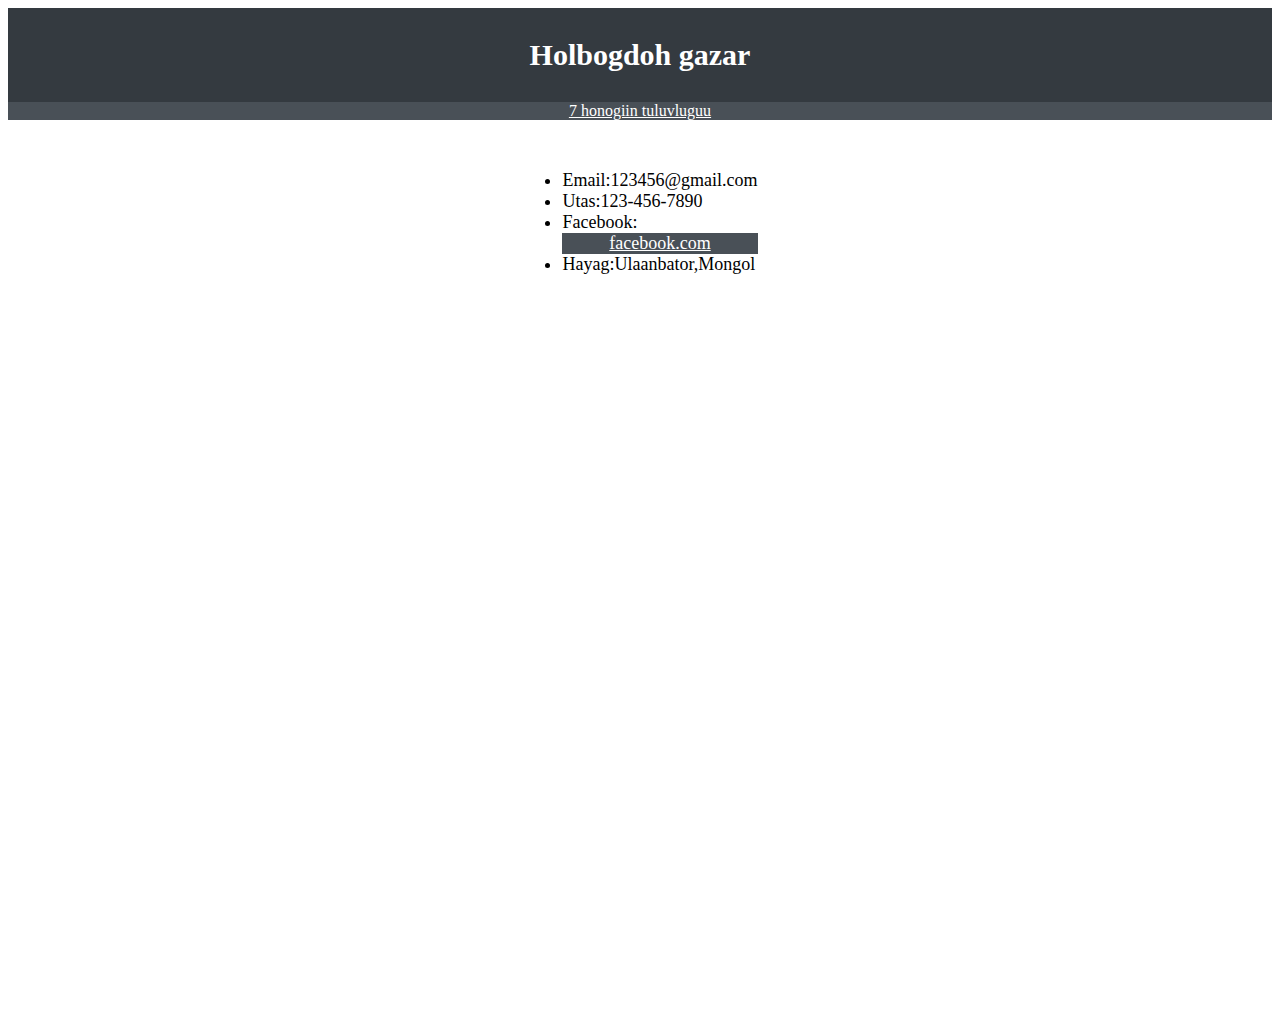
<file: lesson4/index.html>
<!DOCTYPE html>
<html lang="en">
<head>
    <meta charset="UTF-8">
    <meta name="viewport" content="width=device-width, initial-scale=1.0">
    <title>Document</title>
    <link rel="stylesheet" href="style.css">
</head>
<body>
    <header>             
        <div class="tiv">
            <h1>Holbogdoh gazar</h1>
        </div>
        <div>
            <a href="hobby.html">7 honogiin tuluvluguu</a>
        </div>
    </header>
    <main>
        <ul class="ulli">
            <li>Email:123456@gmail.com</li>
            <li>Utas:123-456-7890</li>
            <li>Facebook:<a href="https://www.facebook.com/">facebook.com</a></li>
            <li>Hayag:Ulaanbator,Mongol</li>
        </ul>
    </main>
    <footer>
    </footer>
</body>
</html>
</file>
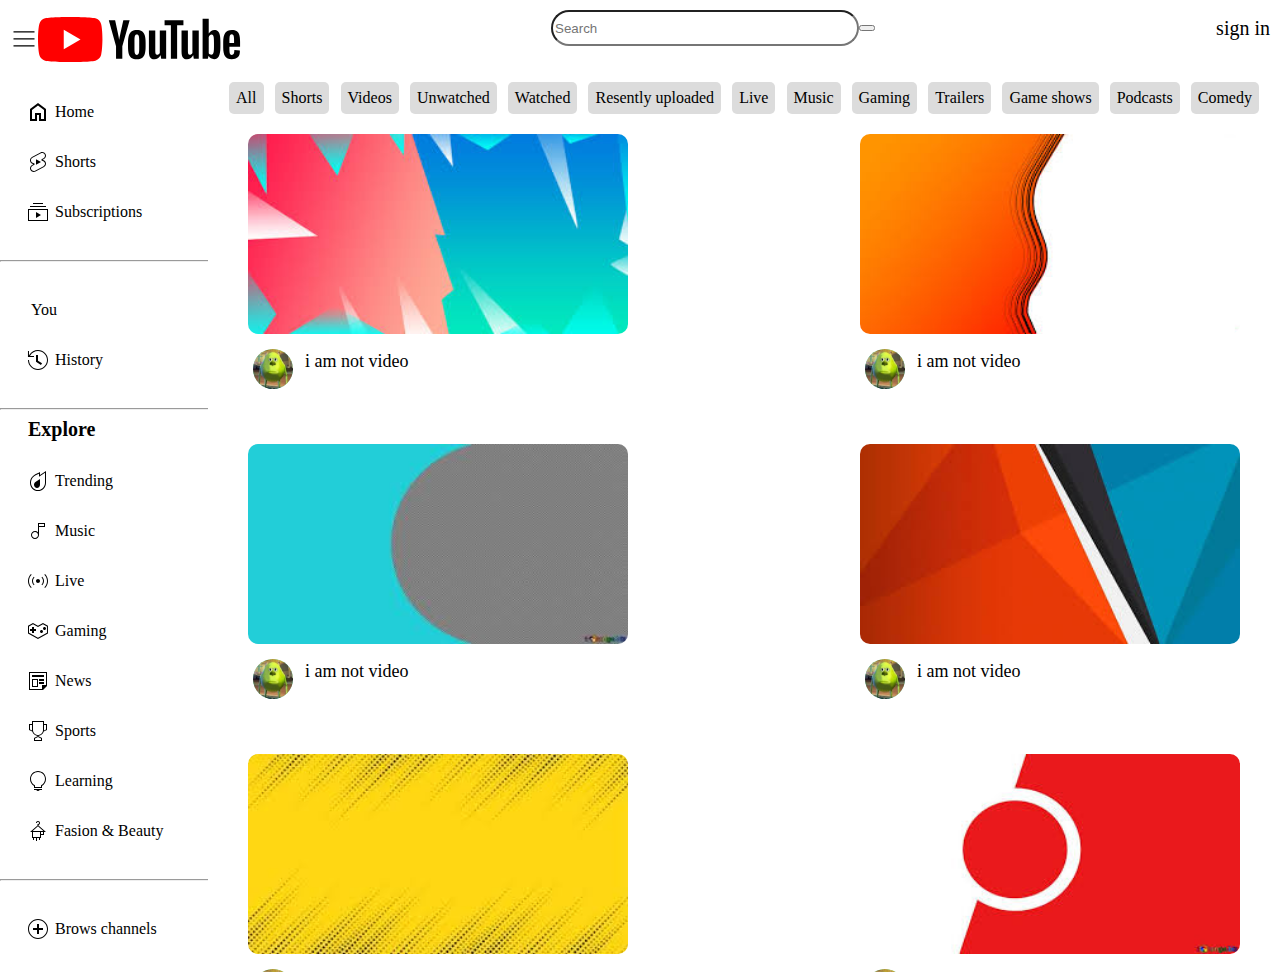
<file: lesson7/index.html>
<!DOCTYPE html>
<html lang="en">
  <head>
    <meta charset="UTF-8" />
    <meta name="viewport" content="width=device-width, initial-scale=1.0" />
    <title>Document</title>
    <link rel="stylesheet" href="style.css" />
  </head>
  <body>
    <header>
      <div class="youtube">
        <img src="icons/menu.svg" class="img3" />
        <img src="youtube.svg" />
      </div>
      <div class="nav-middle">
        <form action="" class="searchbox">
          <input type="text" placeholder="Search" />
          <button><i class="fa-solid fa-magnifying-glass"></i></button>
        </form>
      </div>
      <div class="signin">sign in</div>
    </header>
    <main class="container">
      <div class="menu">
        <div class="menudivs">
          <div class="menu1">
            <img src="icons/home_FILL0_wght400_GRAD0_opsz24.svg" alt="" />
            <p>Home</p>
          </div>
          <div class="menu1">
            <img src="icons/shorts.svg" alt="" />
            <p>Shorts</p>
          </div>
          <div class="menu1">
            <img src="icons/subscriptions.svg" alt="" />
            <p>Subscriptions</p>
          </div>
        </div>
        <hr />
        <div class="menudivs">
          <div class="menu1">
            <p>You</p>
          </div>
          <div class="menu1">
            <img src="icons/history.svg" alt="" />
            <p>History</p>
          </div>
        </div>
        <hr />
        <h1>Explore</h1>
        <div class="menudivs">
          <div class="menu1">
            <img src="icons/trending.svg" alt="" />
            <p>Trending</p>
          </div>
          <div class="menu1">
            <img src="icons/music.svg" alt="" />
            <p>Music</p>
          </div>
          <div class="menu1">
            <img src="icons/live.svg" alt="" />
            <p>Live</p>
          </div>
          <div class="menu1">
            <img src="icons/gaming.svg" alt="" />
            <p>Gaming</p>
          </div>
          <div class="menu1">
            <img src="icons/news.svg" alt="" />
            <p>News</p>
          </div>
          <div class="menu1">
            <img src="icons/sports.svg" alt="" />
            <p>Sports</p>
          </div>
          <div class="menu1">
            <img src="icons/learning.svg" alt="" />
            <p>Learning</p>
          </div>
          <div class="menu1">
            <img src="icons/fashion.svg" alt="" />
            <p>Fasion & Beauty</p>
          </div>
        </div>
        <hr />
        <div class="menudivs">
          <div class="menu1">
            <img src="icons/browse.svg" alt="" />
            <p>Brows channels</p>
          </div>
        </div>
        <hr />
        <h1>More from Youtube</h1>
        <div class="menudivs"></div>
        <div class="menu1">Youtube kids</div>
      </div>
      <div class="content">
        <div class="filter">
          <p>All</p>
          <p>Shorts</p>
          <p>Videos</p>
          <p>Unwatched</p>
          <p>Watched</p>
          <p>Resently uploaded</p>
          <p>Live</p>
          <p>Music</p>
          <p>Gaming</p>
          <p>Trailers</p>
          <p>Game shows</p>
          <p>Podcasts</p>
          <p>Comedy</p>
        </div>
        <div class="videos">
          <div class="video">
            <div class="img">
              <img src="images (1).jfif" alt="" />
            </div>
            <div class="tempo">
              <div class="img2">
                <img src="images (14).jfif" alt="" />
              </div>
              <div class="desc">
                <p>i am not video</p>
              </div>
            </div>
          </div>
          <div class="video">
            <div class="img">
              <img src="images (2).jfif" alt="" />
            </div>
            <div class="tempo">
              <div class="img2">
                <img src="images (14).jfif" alt="" />
              </div>
              <div class="desc">
                <p>i am not video</p>
              </div>
            </div>
          </div>
          <div class="video">
            <div class="img">
              <img src="images (3).jfif" alt="" />
            </div>
            <div class="tempo">
              <div class="img2">
                <img src="images (14).jfif" alt="" />
              </div>
              <div class="desc">
                <p>i am not video</p>
              </div>
            </div>
          </div>
          <div class="video">
            <div class="img">
              <img src="images (4).jfif" alt="" />
            </div>
            <div class="tempo">
              <div class="img2">
                <img src="images (14).jfif" alt="" />
              </div>
              <div class="desc">
                <p>i am not video</p>
              </div>
            </div>
          </div>
          <div class="video">
            <div class="img">
              <img src="images (5).jfif" alt="" />
            </div>
            <div class="tempo">
              <div class="img2">
                <img src="images (14).jfif" alt="" />
              </div>
              <div class="desc">
                <p>i am not video</p>
              </div>
            </div>
          </div>
          <div class="video">
            <div class="img">
              <img src="images (6).jfif" alt="" />
            </div>
            <div class="tempo">
              <div class="img2">
                <img src="images (14).jfif" alt="" />
              </div>
              <div class="desc">
                <p>i am not video</p>
              </div>
            </div>
          </div>
          <div class="video">
            <div class="img">
              <img src="images (7).jfif" alt="" />
            </div>
            <div class="tempo">
              <div class="img2">
                <img src="images (14).jfif" alt="" />
              </div>
              <div class="desc">
                <p>i am not video</p>
              </div>
            </div>
          </div>
          <div class="video">
            <div class="img">
              <img src="images (8).jfif" alt="" />
            </div>
            <div class="tempo">
              <div class="img2">
                <img src="images (14).jfif" alt="" />
              </div>
              <div class="desc">
                <p>i am not video</p>
              </div>
            </div>
          </div>
          <div class="video">
            <div class="img">
              <img src="images (9).jfif" alt="" />
            </div>
            <div class="tempo">
              <div class="img2">
                <img src="images (14).jfif" alt="" />
              </div>
              <div class="desc">
                <p>i am not video</p>
              </div>
            </div>
          </div>
          <div class="video">
            <div class="img">
              <img src="images (10).jfif" alt="" />
            </div>
            <div class="tempo">
              <div class="img2">
                <img src="images (14).jfif" alt="" />
              </div>
              <div class="desc">
                <p>i am not video</p>
              </div>
            </div>
          </div>
          <div class="video">
            <div class="img">
              <img src="images (11).jfif" alt="" />
            </div>
            <div class="tempo">
              <div class="img2">
                <img src="images (14).jfif" alt="" />
              </div>
              <div class="desc">
                <p>i am not video</p>
              </div>
            </div>
          </div>
          <div class="video">
            <div class="img">
              <img src="images (12).jfif" alt="" />
            </div>
            <div class="tempo">
              <div class="img2">
                <img src="images (14).jfif" alt="" />
              </div>
              <div class="desc">
                <p>i am not video</p>
              </div>
            </div>
          </div>
        </div>
      </div>
    </main>
    <footer></footer>
  </body>
</html>
</file>
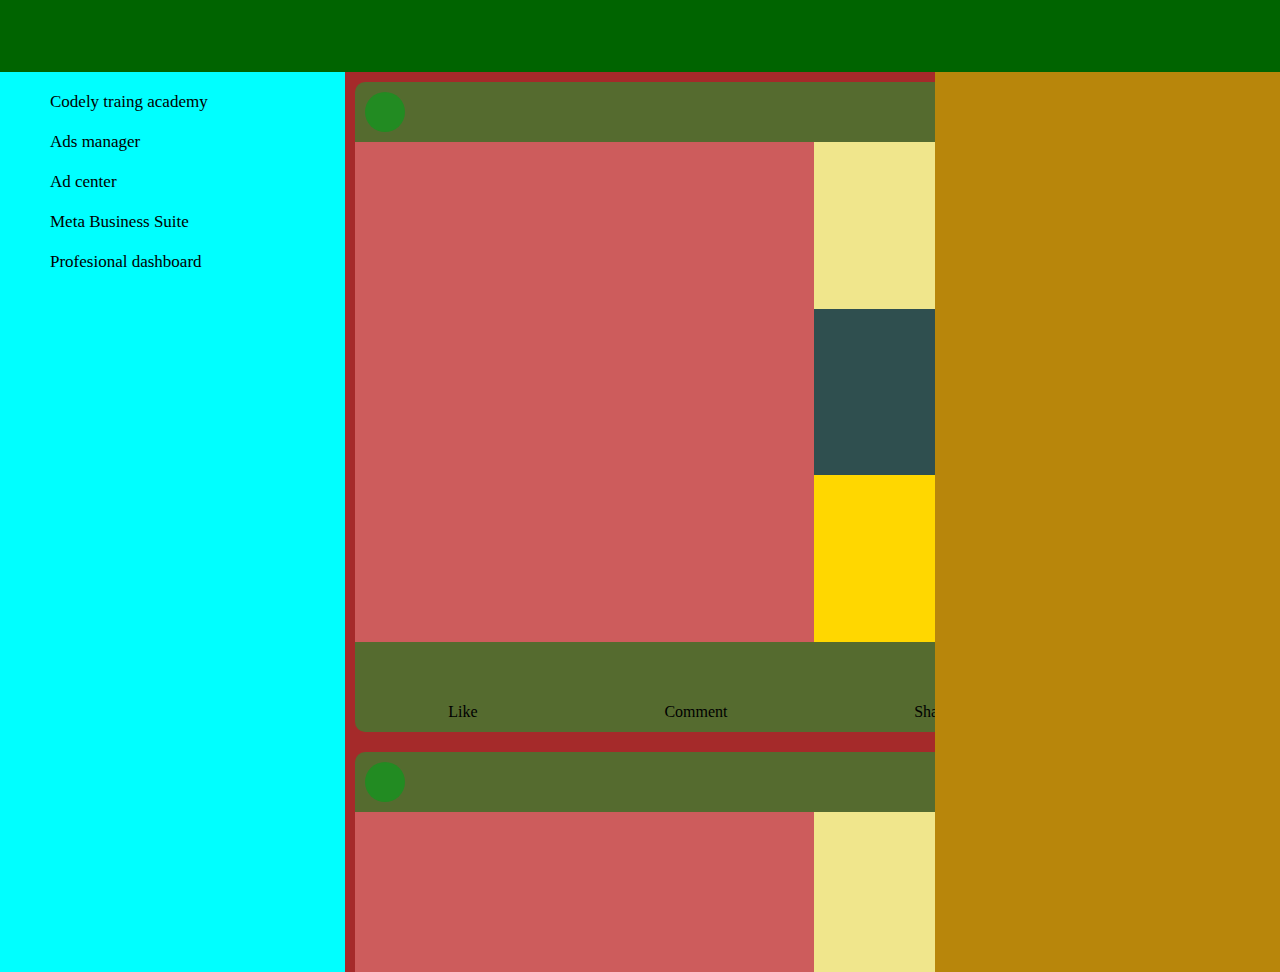
<file: lesson8/index.html>
<!DOCTYPE html>
<html lang="en">
  <head>
    <meta charset="UTF-8" />
    <meta name="viewport" content="width=device-width, initial-scale=1.0" />
    <title>Document</title>
    <link rel="stylesheet" href="style.css" />
    <link rel="preconnect" href="https://fonts.googleapis.com" />
    <link rel="preconnect" href="https://fonts.gstatic.com" crossorigin />
    <link
      href="https://fonts.googleapis.com/css2?family=Roboto:wght@700&display=swap"
      rel="stylesheet"
    />
  </head>
  <body>
    <header></header>
    <main class="container">
      <div class="menu">
        <div class="menu1">
          <div>Codely traing academy</div>
          <div>Ads manager</div>
          <div>Ad center</div>
          <div>Meta Business Suite</div>
          <div>Profesional dashboard</div>
        </div>
        <div class="menu2"></div>
      </div>
      <div class="content">
        <div class="post">
          <div class="title">
            <div class="logo"></div>
            <div class="name"></div>
            <div class="dots"></div>
          </div>
          <div class="picture">
            <div class="pic1"></div>
            <div class="pics">
              <div class="pic2"></div>
              <div class="pic3"></div>
              <div class="pic4"></div>
            </div>
          </div>
          <div class="like"></div>
          <div class="comment">
            <p>Like</p>
            <p>Comment</p>
            <p>Share</p>
          </div>
        </div>
        <div class="post">
          <div class="title">
            <div class="logo"></div>
            <div class="name"></div>
            <div class="dots"></div>
          </div>
          <div class="picture">
            <div class="pic1"></div>
            <div class="pics">
              <div class="pic2"></div>
              <div class="pic3"></div>
              <div class="pic4"></div>
            </div>
          </div>
          <div class="like"></div>
          <div class="comment">
            <p>Like</p>
            <p>Comment</p>
            <p>Share</p>
          </div>
        </div>
        <div class="post">
          <div class="title">
            <div class="logo"></div>
            <div class="name"></div>
            <div class="dots"></div>
          </div>
          <div class="picture">
            <div class="pic1"></div>
            <div class="pics">
              <div class="pic2"></div>
              <div class="pic3"></div>
              <div class="pic4"></div>
            </div>
          </div>
          <div class="like"></div>
          <div class="comment">
            <p>Like</p>
            <p>Comment</p>
            <p>Share</p>
          </div>
        </div>
        <div class="post">
          <div class="title">
            <div class="logo"></div>
            <div class="name"></div>
            <div class="dots"></div>
          </div>
          <div class="picture">
            <div class="pic1"></div>
            <div class="pics">
              <div class="pic2"></div>
              <div class="pic3"></div>
              <div class="pic4"></div>
            </div>
          </div>
          <div class="like"></div>
          <div class="comment">
            <p>Like</p>
            <p>Comment</p>
            <p>Share</p>
          </div>
        </div>
        <div class="post">
          <div class="title">
            <div class="logo"></div>
            <div class="name"></div>
            <div class="dots"></div>
          </div>
          <div class="picture">
            <div class="pic1"></div>
            <div class="pics">
              <div class="pic2"></div>
              <div class="pic3"></div>
              <div class="pic4"></div>
            </div>
          </div>
          <div class="like"></div>
          <div class="comment">
            <p>Like</p>
            <p>Comment</p>
            <p>Share</p>
          </div>
        </div>
        <div class="post">
          <div class="title">
            <div class="logo"></div>
            <div class="name"></div>
            <div class="dots"></div>
          </div>
          <div class="picture">
            <div class="pic1"></div>
            <div class="pics">
              <div class="pic2"></div>
              <div class="pic3"></div>
              <div class="pic4"></div>
            </div>
          </div>
          <div class="like"></div>
          <div class="comment">
            <p>Like</p>
            <p>Comment</p>
            <p>Share</p>
          </div>
        </div>
        <div class="post">
          <div class="title">
            <div class="logo"></div>
            <div class="name"></div>
            <div class="dots"></div>
          </div>
          <div class="picture">
            <div class="pic1"></div>
            <div class="pics">
              <div class="pic2"></div>
              <div class="pic3"></div>
              <div class="pic4"></div>
            </div>
          </div>
          <div class="like"></div>
          <div class="comment">
            <p>Like</p>
            <p>Comment</p>
            <p>Share</p>
          </div>
        </div>
        <div class="post">
          <div class="title">
            <div class="logo"></div>
            <div class="name"></div>
            <div class="dots"></div>
          </div>
          <div class="picture">
            <div class="pic1"></div>
            <div class="pics">
              <div class="pic2"></div>
              <div class="pic3"></div>
              <div class="pic4"></div>
            </div>
          </div>
          <div class="like"></div>
          <div class="comment">
            <p>Like</p>
            <p>Comment</p>
            <p>Share</p>
          </div>
        </div>
      </div>
      <div class="tempo"></div>
    </main>
    <footer></footer>
  </body>
</html>
</file>
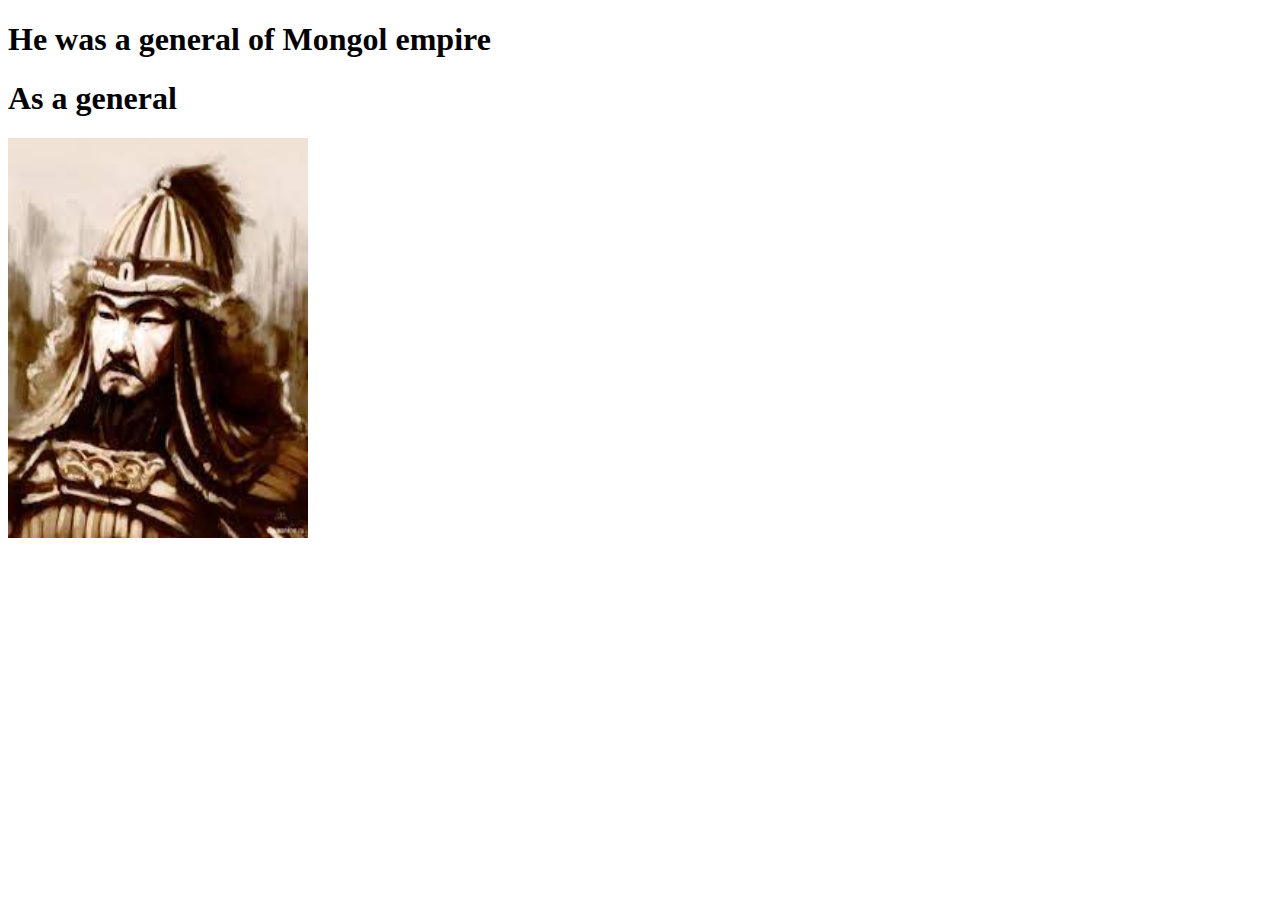
<file: hobby.html>
<!DOCTYPE html>
<html lang="en">
<head>
    <meta charset="UTF-8">
    <meta name="viewport" content="width=device-width, initial-scale=1.0">
    <title>subutai</title>
</head>
<body>
    <h1>He was a general of Mongol empire</h1>
    <h1><b>As a general</b></h1>
    <img src="download (2).jpg" alt="subutai" width="300" height="400">
</body>
</html>
</file>
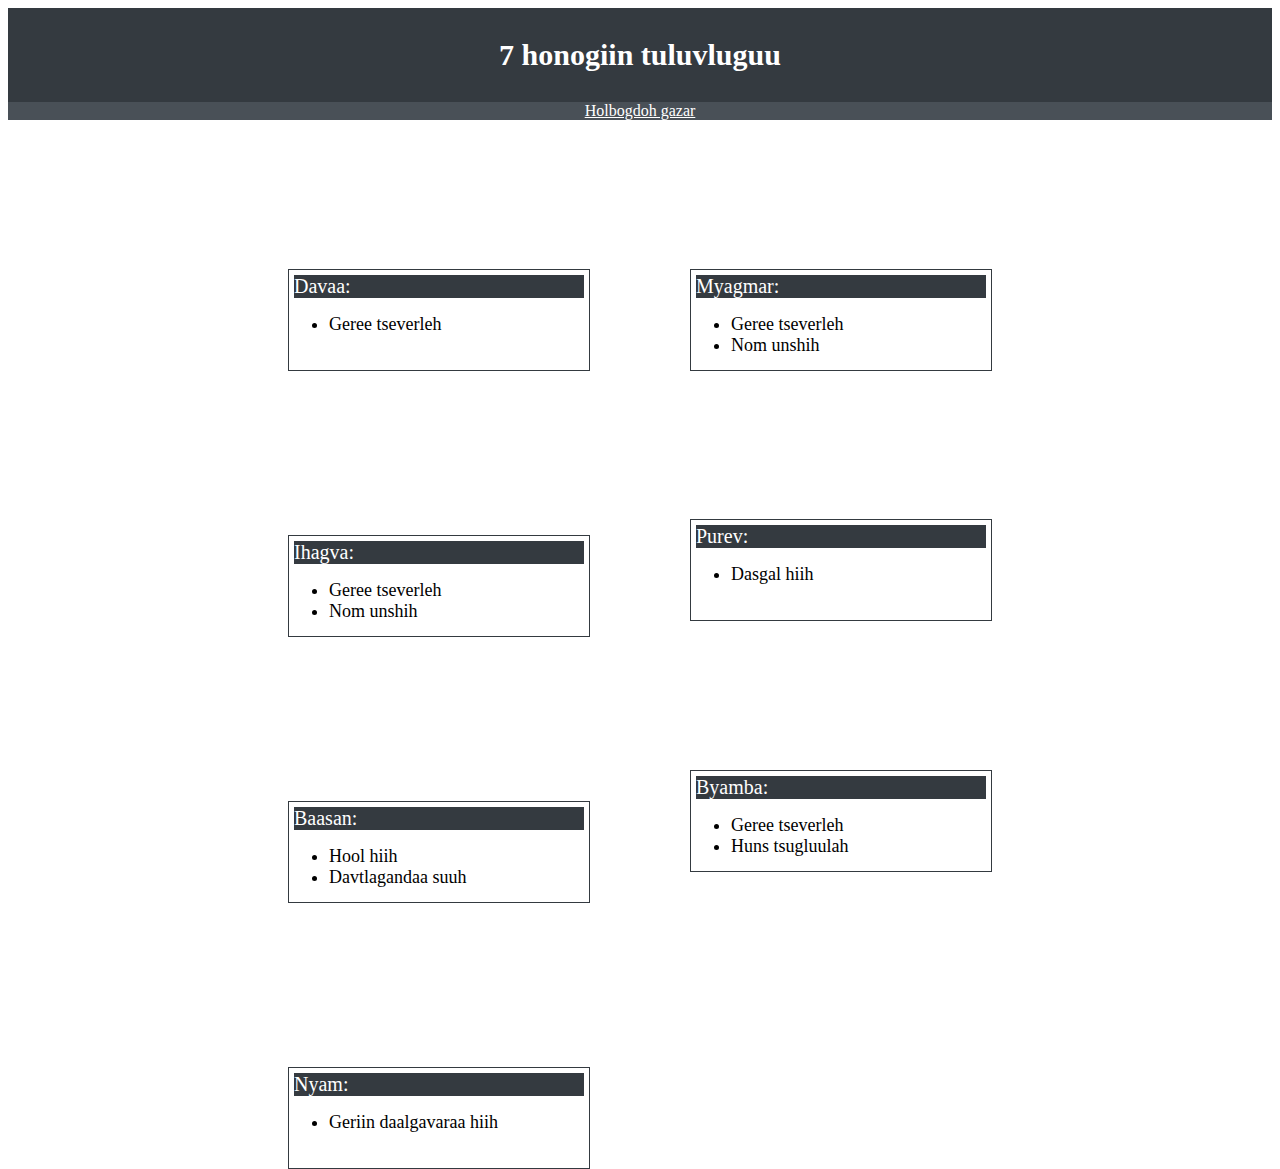
<file: lesson4/hobby.html>
<!DOCTYPE html>
<html lang="en">
  <head>
    <meta charset="UTF-8" />
    <meta name="viewport" content="width=device-width, initial-scale=1.0" />
    <title>Document</title>
    <link rel="stylesheet" href="style.css" />
  </head>
  <body>
    <header>
      <div class="tiv">
        <h1>7 honogiin tuluvluguu</h1>
      </div>
      <a href="index.html">Holbogdoh gazar</a>
    </header>
    <main>
      <div class="container1">
        <div class="udur">
          <p>Davaa:</p>
          <ul>
            <li>Geree tseverleh</li>
          </ul>
        </div>
        <div class="udur">
          <p>Ihagva:</p>
          <ul>
            <li>Geree tseverleh</li>
            <li>Nom unshih</li>
          </ul>
        </div>
        <div class="udur">
          <p>Baasan:</p>
          <ul>
            <li>Hool hiih</li>
            <li>Davtlagandaa suuh</li>
          </ul>
        </div>
        <div class="udur">
          <p>Nyam:</p>
          <ul>
            <li>Geriin daalgavaraa hiih</li>
          </ul>
        </div>
      </div>
      <div class="container2">
        <div class="udur">
          <p>Myagmar:</p>
          <ul>
            <li>Geree tseverleh</li>
            <li>Nom unshih</li>
          </ul>
        </div>
        <div class="udur">
          <p>Purev:</p>
          <ul>
            <li>Dasgal hiih</li>
          </ul>
        </div>
        <div class="udur">
          <p>Byamba:</p>
          <ul>
            <li>Geree tseverleh</li>
            <li>Huns tsugluulah</li>
          </ul>
        </div>
      </div>
    </main>
  </body>
</html>
</file>
<file: lesson4/style.css>
h1 {
  font-size: 30px;
  text-align: start;
  color: white;
}
h2 {
  text-align: center;
}
li {
  font-size: large;
}

.ulli {
  font-size: 50px;

}
main{
    height: 100vh;
    display: flex;
    flex-direction: row;
    justify-content: center;
    align-items: flex-start;
    align-items: baseline;
}
.udur {
  width: 300px;
  height: 100px;
  border: 1px solid #343a40;

}
.tiv h1 {
  text-align: center;
  padding: 30px;
  background-color: #343a40;
  margin: 0px;
}
.udur h1 {
  margin: 5px;
  background-color: #343a40;
}
.container1{
    display: flex;
    height: 100%;
    flex-direction: column;
    justify-content: space-between;
    margin-right: 50px;
}
.container2{
    display: flex;
    height: 100%;
    flex-direction: column;
    justify-content: space-evenly;
    margin-left: 50px;
}
p{
    font-size: 20px;
    margin: 5px;
    background-color: #343a40;
    color: white;
}
a{
    display: flex;
    flex-direction: row;
    justify-content: center;
    background-color: #495057;
    color: white;
}
</file>
<file: lesson7/style.css>
header {
  background-color: white;
  height: 8vh;
  width: 100vw;
  display: flex;
  flex-direction: row;
  justify-content: space-between;
}
body {
  margin: 0;
  overflow: hidden;
}
.container {
  display: flex;
  flex-direction: row;
  width: 100%;
  height: 100vh;
}
.menu {
  background-color: white;
  flex-grow: 1;
  width: 100px;
  height: 100%;
  display: flex;
  flex-direction: column;
}
.menu div {
  margin: 10px;
}
.menu div:hover {
  cursor: pointer;
}
.menu {
  overflow: auto;
}
hr {
  width: 100%;
  height: 1px;
  color: gainsboro;
}
.content {
  background-color: white;
  flex-grow: 9;
  width: 100px;
  height: 100%;
  display: flex;
  flex-direction: column;
}
.youtube {
  width: 200px;
  font-size: 20px;
  padding-top: 7px;
  margin: 10px;
  display: flex;
  flex-direction: row;
  justify-content: space-around;
}
.youtube img {
  height: auto;
}
.searchbox input {
  width: 300px;
  height: 30px;
  border-radius: 25px;
  background-color: transparent;
}
.searchbox {
  display: flex;
  justify-content: center;
  align-items: center;
  margin: 10px;
}

.searchbox img {
  width: 24px;
  height: 24px;
}
.signin {
  font-size: 20px;
  padding-top: 7px;
  margin: 10px;
}
.filter {
  display: flex;
  justify-content: center;
  background-color: white;
  padding: 10px;
  display: flex;
  flex-direction: row;
  justify-content: space-evenly;
  margin: 0;
}
.video {
  height: 300px;
  width: 400px;
  display: flex;
  flex-direction: column;
  margin-bottom: 10px;
}
.img {
  height: 200px;
  width: 380px;
  margin: 10px;
  text-align: center;
  border-radius: 10px;
}
.tempo {
  height: 80px;
  width: 380px;
  margin-bottom: 10px;
  margin-left: 10px;
  margin-right: 10px;
  margin-top: 0px;
  display: flex;
  flex-direction: row;
}
.img2 {
  height: 40px;
  width: 40px;
  background-color: aquamarine;
  margin: 5px;
  text-align: center;
  border-radius: 50%;
}
.desc {
  height: 40px;
  width: 320px;
  margin: 5px;
  display: flex;
  flex-direction: row;
  justify-content: start;
}
.videos {
  display: flex;
  flex-direction: row;
  flex-wrap: wrap;
  justify-content: space-between;
  padding-left: 30px;
  padding-right: 30px;
}
.videos {
  overflow: scroll;
}
.filter p {
  margin: 0;
  background-color: gainsboro;
  padding: 7px;
  border-radius: 5px;
}
.filter p:hover {
  cursor: pointer;
  background-color: black;
  color: white;
}
@media screen and( min-width:481px ) and (max-width: 768px) {
}
@media screen and (min-width: 769px) and (max-width: 1200px) {
}
.menudivs {
  margin: 3px;
}
.menu h1 {
  margin: 0;
  font-size: 20px;
  margin-left: 28px;
}
.menu1 {
  margin: 0;
  display: flex;
  flex-direction: row;
  justify-content: flex-start;
  align-items: center;
  padding: 6px;
}
.menu1 p {
  margin: 5px;
}
.menu1:hover {
  cursor: pointer;
  border-radius: 9px;
  background-color: gainsboro;
}
.img img {
  height: 100%;
  width: 100%;
  border-radius: 10px;
}
.desc p {
  font-size: 18px;
  margin: 2px;
  height: 18px;
}
.img2 img {
  height: 100%;
  width: 100%;
  border-radius: 50%;
}
.img3 {
  height: 28px;
  width: 28px;
}
</file>
<file: lesson8/style.css>
header {
  background-color: darkgreen;
  height: 8vh;
  width: 100vw;
}
body {
  margin: 0;
}
.container {
  display: flex;
  flex-direction: row;
  width: 100%;
  height: 100vh;
}
.menu {
  flex-grow: 1;
  background-color: aqua;
  height: 100%;
  width: 100px;
}
.content {
  flex-grow: 2;
  background-color: brown;
  height: 100%;
  width: 100px;
  display: flex;
  flex-direction: column;
  overflow: scroll;
}
.tempo {
  flex-grow: 1;
  background-color: darkgoldenrod;
  height: 100%;
  width: 100px;
}
.post {
  display: flex;
  flex-direction: column;
  width: 689px;
  height: 650px;
  background-color: darkolivegreen;
  margin: 10px;
  border-radius: 10px;
}
.title {
  height: 60px;
  width: 689px;
  display: flex;
  flex-direction: row;
}
.logo {
  height: 40px;
  width: 40px;
  border-radius: 50%;
  background-color: forestgreen;
  margin: 10px;
}
.name {
  color: white;
  display: flex;
  flex-direction: column;
}
.picture {
  height: 500px;
  width: 689px;
  background-color: darkmagenta;
  display: flex;
  flex-direction: row;
}
.pic1 {
  flex-grow: 2;
  background-color: indianred;
}
.pics {
  flex-grow: 1;
  background-color: cornflowerblue;
  display: flex;
  flex-direction: column;
}
.pic2 {
  flex-grow: 1;
  background-color: khaki;
}
.pic3 {
  flex-grow: 1;
  background-color: darkslategrey;
}
.pic4 {
  flex-grow: 1;
  background-color: gold;
}
.like {
  height: 45px;
  width: 689px;
}
.comment {
  height: 45px;
  width: 689px;
  display: flex;
  flex-direction: row;
  justify-content: space-around;
}
.menu1 div {
  margin-top: 20px;
  margin-bottom: 20px;
  margin-left: 50px;
  font-size: 17px;
  font-style: initial;
}
</file>
